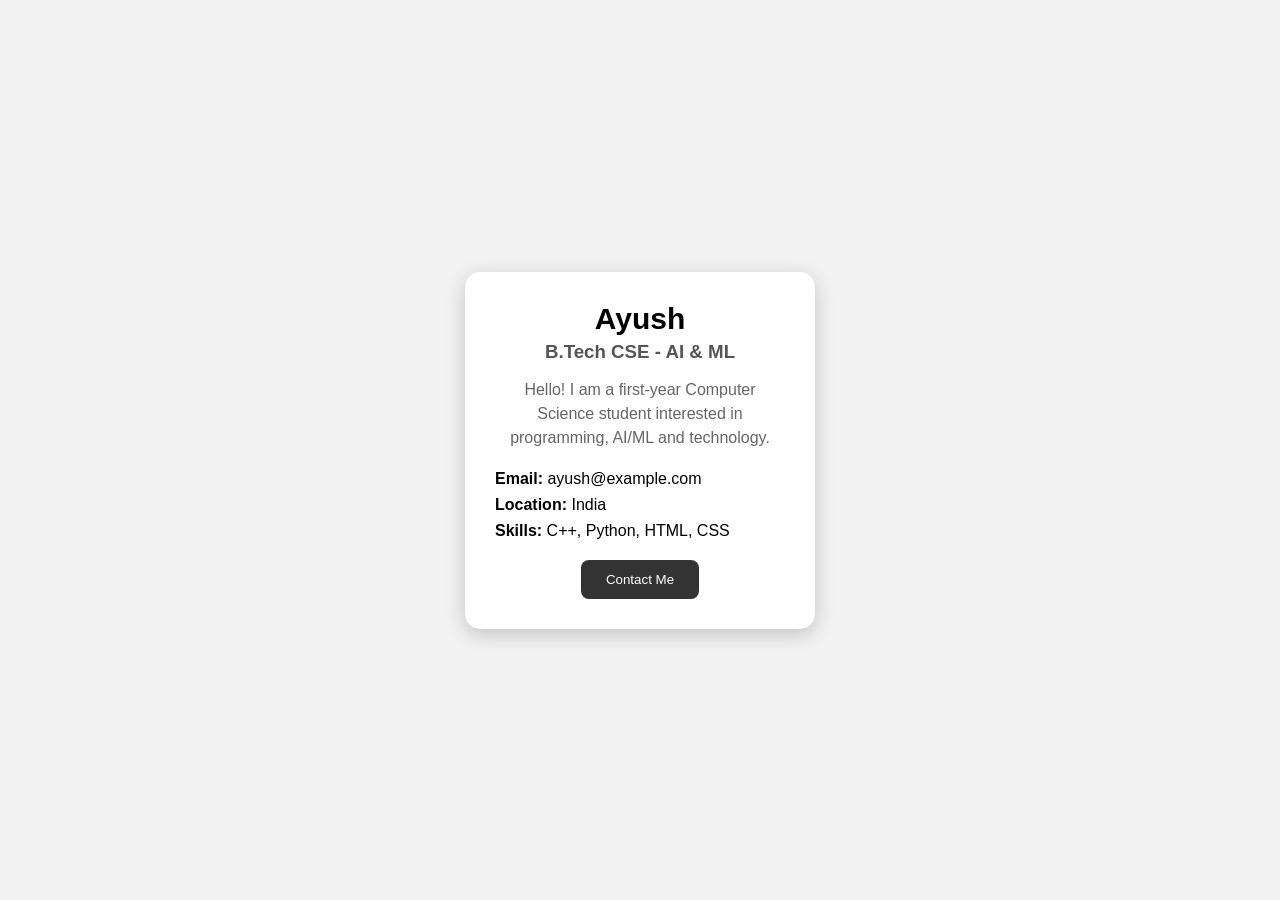
<file: profile.html>
<!DOCTYPE html>
<html lang="en">
<head>
    <meta charset="UTF-8">
    <meta name="viewport" content="width=device-width, initial-scale=1.0">
    <title>My Profile</title>

    <link rel="stylesheet" href="style.css">
</head>

<body>

    <div class="profile-card">

        <!-- <img src="profile.jpg" alt="Profile Picture"> -->

        <h1>Ayush</h1>
        <h3>B.Tech CSE - AI & ML</h3>

        <p>
            Hello! I am a first-year Computer Science student
            interested in programming, AI/ML and technology.
        </p>

        <div class="details">
            <p><b>Email:</b> ayush@example.com</p>
            <p><b>Location:</b> India</p>
            <p><b>Skills:</b> C++, Python, HTML, CSS</p>
        </div>

        <button>Contact Me</button>

    </div>

</body>
</html>
</file>
<file: style.css>
* {
    margin: 0;
    padding: 0;
    box-sizing: border-box;
}

body {
    font-family: Arial, sans-serif;
    background-color: #f2f2f2;

    display: flex;
    justify-content: center;
    align-items: center;

    min-height: 100vh;
}

.profile-card {
    width: 350px;
    background-color: white;

    text-align: center;

    padding: 30px;
    border-radius: 15px;

    box-shadow: 0 5px 20px rgba(0, 0, 0, 0.2);
}

.profile-card img {
    width: 120px;
    height: 120px;

    border-radius: 50%;

    object-fit: cover;

    border: 4px solid #333;

    margin-bottom: 15px;
}

.profile-card h1 {
    font-size: 30px;
    margin-bottom: 5px;
}

.profile-card h3 {
    color: #555;
    margin-bottom: 15px;
}

.profile-card > p {
    color: #666;
    line-height: 1.5;
    margin-bottom: 20px;
}

.details {
    text-align: left;
    margin-bottom: 20px;
}

.details p {
    margin: 8px 0;
}

button {
    background-color: #333;
    color: white;

    border: none;
    padding: 12px 25px;

    border-radius: 8px;

    cursor: pointer;
}

button:hover {
    background-color: #555;
}
</file>
